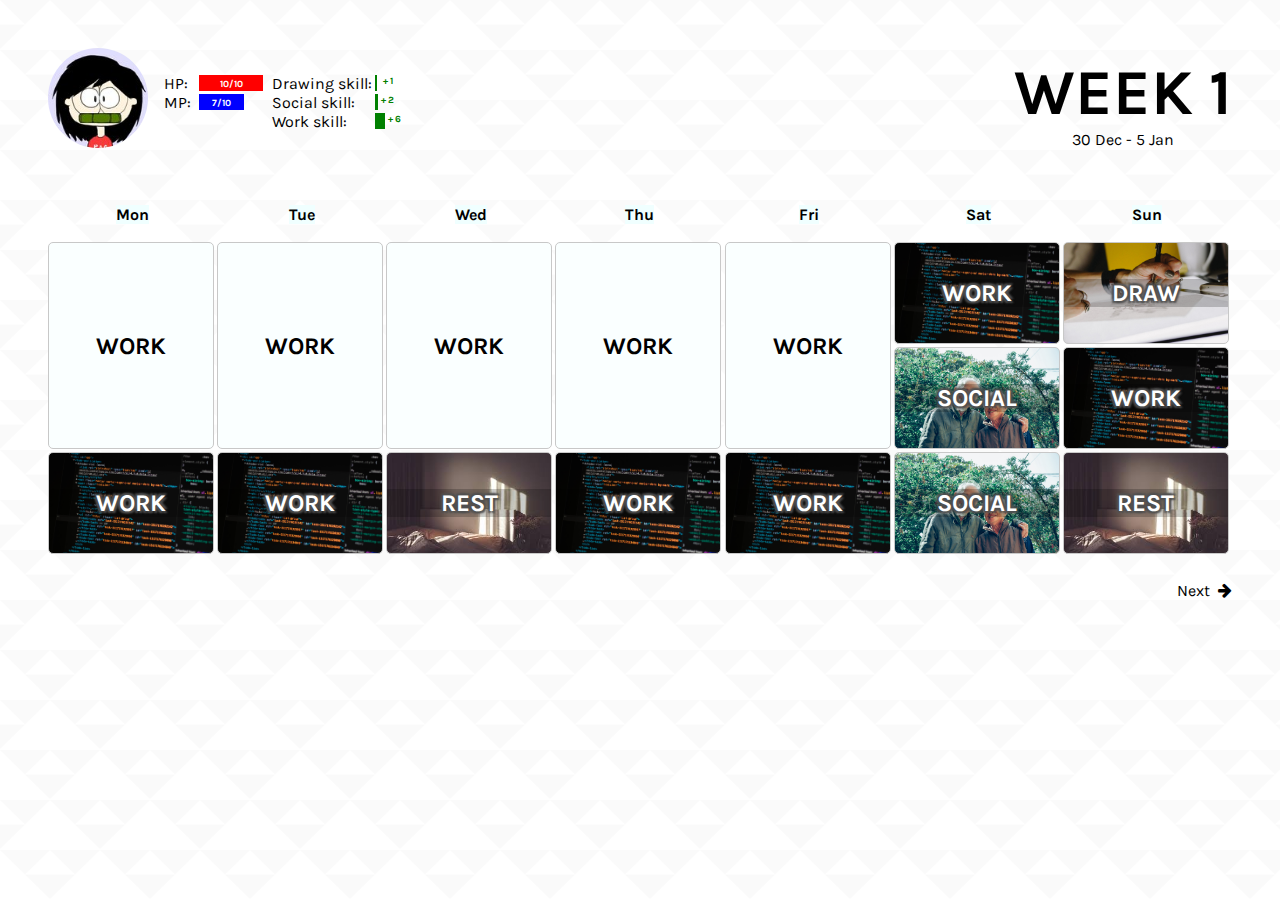
<file: index.html>
<!DOCTYPE html>
<html lang="en">
    <head>
        <meta charset="UTF-8" />
        <meta name="viewport" content="width=device-width, initial-scale=1.0" />
        <meta http-equiv="X-UA-Compatible" content="ie=edge" />
        <title>Habit Sim</title>
        <link href="https://fonts.googleapis.com/css?family=Karla&display=swap" rel="stylesheet" />
        <link rel="stylesheet" href="style.css" />
        <link
            rel="stylesheet"
            href="https://stackpath.bootstrapcdn.com/font-awesome/4.7.0/css/font-awesome.min.css"
        />
    </head>
    <body>
        <header>
            <div class="profile">
                <img class="profile_img" src="images/profile_pic.jpg" alt="Profile picture" />
                <div class="profile_stats_container">
                    <div class="profile_stats">
                        <span>HP: </span>
                        <div class="profile_bar_container">
                            <div class="profile--bar type--hp"><span>8/10</span></div>
                        </div>
                        
                        <span>MP: </span>
                        <div class="profile_bar_container">
                            <div class="profile--bar type--mp"><span>5/10</span></div>
                        </div>
                    </div>

                    <div class="profile_goals">
                        <span>Drawing skill:</span>
                        <div class="profile--bar type--1"><span></span></div>
                        <span>Social skill:</span>
                        <div class="profile--bar type--2"><span></span></div>
                        <span>Work skill:</span>
                        <div class="profile--bar type--3"><span></span></div>
                    </div>
                </div>
            </div>
            <div class="week-date">
                <h1 class="week">Week 1</h1>
                <span class="date"></span>
            </div>
        </header>
        <main class="activity">
            <div class="activity_day"><span class="activity--title">Mon</span></div>
            <div id="monday" class="activity_action"></div>
            <div class="activity_day"><span class="activity--title">Tue</span></div>
            <div id="tuesday" class="activity_action"></div>
            <div class="activity_day"><span class="activity--title">Wed</span></div>
            <div id="wednesday" class="activity_action"></div>
            <div class="activity_day"><span class="activity--title">Thu</span></div>
            <div id="thursday" class="activity_action"></div>
            <div class="activity_day"><span class="activity--title">Fri</span></div>
            <div id="friday" class="activity_action"></div>
            <div class="activity_day"><span class="activity--title">Sat</span></div>
            <div id="saturday" class="activity_action"></div>

            <div class="activity_day"><span class="activity--title">Sun</span></div>
            <div id="sunday" class="activity_action"></div>
        </main>

        <footer>
            <div class="footer-nav type--prev">
                <i class="fa fa-arrow-left"></i><span>Previous</span>
            </div>
            <div class="footer-nav type--next">
                <span>Next</span><i class="fa fa-arrow-right"></i>
            </div>
        </footer>

        <script src="script.js"></script>
    </body>
</html>
</file>
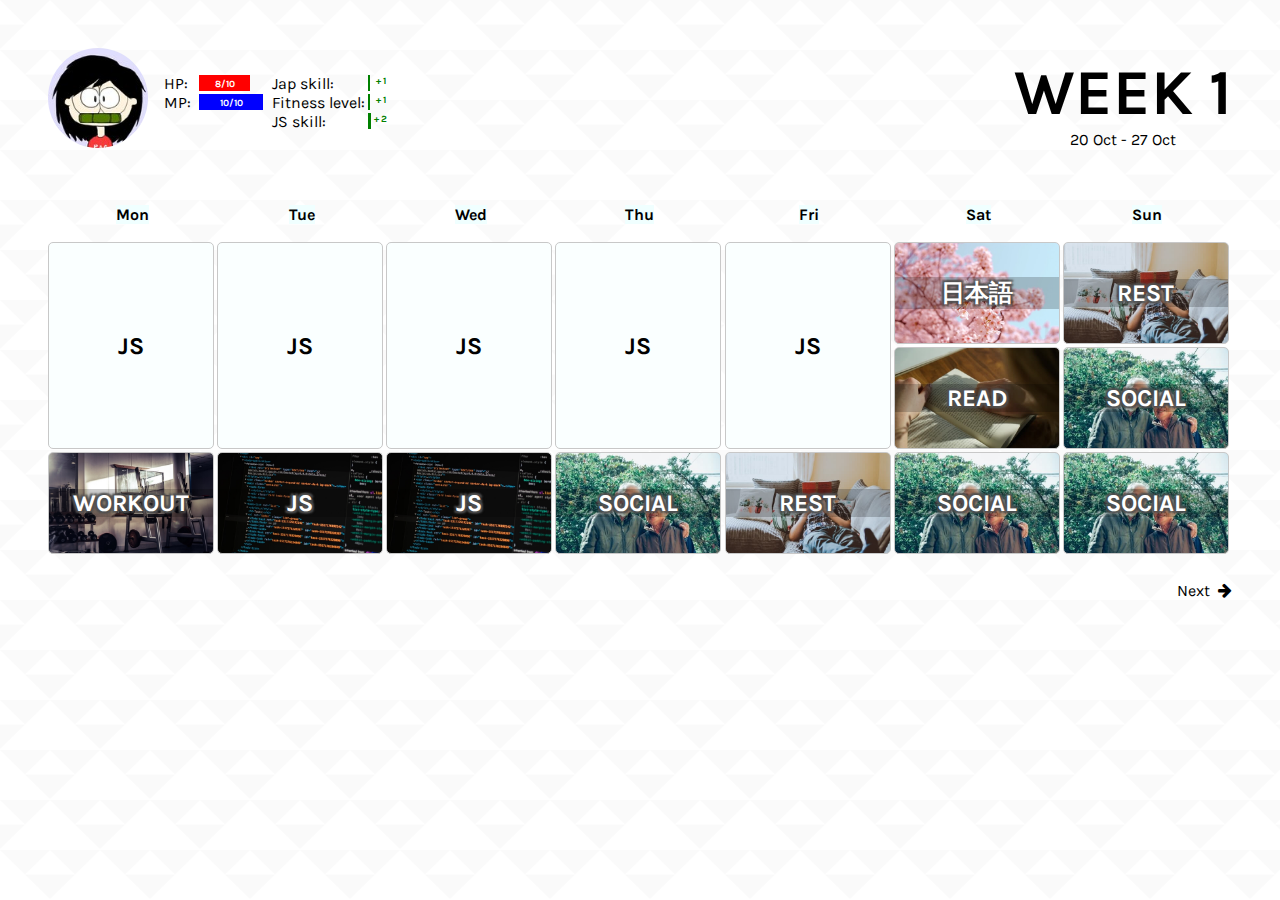
<file: 2019/index.html>
<!DOCTYPE html>
<html lang="en">
    <head>
        <meta charset="UTF-8" />
        <meta name="viewport" content="width=device-width, initial-scale=1.0" />
        <meta http-equiv="X-UA-Compatible" content="ie=edge" />
        <title>Habit Sim</title>
        <link href="https://fonts.googleapis.com/css?family=Karla&display=swap" rel="stylesheet" />
        <link rel="stylesheet" href="../style.css" />
        <link
            rel="stylesheet"
            href="https://stackpath.bootstrapcdn.com/font-awesome/4.7.0/css/font-awesome.min.css"
        />
    </head>
    <body>
        <header>
            <div class="profile">
                <img class="profile_img" src="images/profile_pic.jpg" alt="Profile picture" />
                <div class="profile_stats_container">
                    <div class="profile_stats">
                        <span>HP: </span>
                        <div class="profile_bar_container">
                            <div class="profile--bar type--hp"><span>8/10</span></div>
                        </div>
                        
                        <span>MP: </span>
                        <div class="profile_bar_container">
                            <div class="profile--bar type--mp"><span>5/10</span></div>
                        </div>
                    </div>

                    <div class="profile_goals">
                        <span>Jap skill:</span>
                        <div class="profile--bar type--1"><span></span></div>
                        <span>Fitness level:</span>
                        <div class="profile--bar type--2"><span></span></div>
                        <span>JS skill:</span>
                        <div class="profile--bar type--3"><span></span></div>
                    </div>
                </div>
            </div>
            <div class="week-date">
                <h1 class="week">Week 1</h1>
                <span class="date"></span>
            </div>
        </header>
        <main class="activity">
            <div class="activity_day"><span class="activity--title">Mon</span></div>
            <div id="monday" class="activity_action"></div>
            <div class="activity_day"><span class="activity--title">Tue</span></div>
            <div id="tuesday" class="activity_action"></div>
            <div class="activity_day"><span class="activity--title">Wed</span></div>
            <div id="wednesday" class="activity_action"></div>
            <div class="activity_day"><span class="activity--title">Thu</span></div>
            <div id="thursday" class="activity_action"></div>
            <div class="activity_day"><span class="activity--title">Fri</span></div>
            <div id="friday" class="activity_action"></div>
            <div class="activity_day"><span class="activity--title">Sat</span></div>
            <div id="saturday" class="activity_action"></div>

            <div class="activity_day"><span class="activity--title">Sun</span></div>
            <div id="sunday" class="activity_action"></div>
        </main>

        <footer>
            <div class="footer-nav type--prev">
                <i class="fa fa-arrow-left"></i><span>Previous</span>
            </div>
            <div class="footer-nav type--next">
                <span>Next</span><i class="fa fa-arrow-right"></i>
            </div>
        </footer>

        <script src="script.js"></script>
    </body>
</html>
</file>
<file: style.css>
body {
    font-family: "Karla", sans-serif;
    margin: 0;
    padding: 0.75rem;
    background: url('images/bg.png');
}

header {
    margin-bottom: 0.75rem;
    position: relative;
}

main {
    margin-bottom: 1rem;
}

.profile {
    display: flex;
    flex-wrap: wrap;
    align-items: center;
    justify-content: center;
}

.weekDate {
    text-align: center;
}

.week {
    margin-top: 0;
    font-size: 1.5rem;
    margin-bottom: 0;
    display: block;
    width: 100%;
    text-align: center;
}

.date {
    display: block;
    text-align: center;
}

.profile_img {
    min-width: 50px;
    width: 70px;
    border-radius: 50%;
    display: inline-block;
    margin-right: 1rem;
    margin-bottom: 0.5rem;
}

.profile_stats {
    display: inline-grid;
    grid-template-columns: 0.5fr 1fr;
    grid-template-rows: 1fr 1fr 1fr;
    align-items: center;
    margin-right: 0.5rem;
}

.profile--bar {
    position: relative;
    display: inline-block;
    height: 0.75rem;
    width: 4rem;
    margin-left: 0.2rem;
}

.profile_stats .profile--bar {
    display: flex;
    align-items: center;
    justify-content: center;
}

.profile_stats .profile--bar span {
    display: block;
    color: white;
    font-size: 0.6rem;
    font-weight: bold;
    text-align: center;
}

.profile_goals .profile--bar span {
    /* display:  */
    color: green;
    font-size: 0.6rem;
    font-weight: bold;
    text-align: right;
    text-align: center;
    position: absolute;
    right: -1rem;
    top: 0;
    pointer-events: none;
}

.profile--bar.type--hp {
    background-color: red;
    width: 3.2rem;
}

.profile--bar.type--mp {
    background-color: blue;
    width: 2rem;
}

.profile_goals {
    display: inline-grid;
    grid-template-columns: 1fr 1fr;
    grid-template-rows: 1fr 1fr 1fr;
    align-items: center;
}

.profile_goals .profile--bar {
    background-color: green;
}

.profile_goals_list ul {
    list-style: none;
    padding: 0;
}

.profile_goals_jap,
.profile_goals_fitness,
.profile_goals_work {
    display: flex;
    align-items: center;
    justify-content: space-between;
}

.progress_detail {
    color: white;
    background-color: rgb(0, 0, 0, 70%);
    padding: 0.5rem;
    position: absolute;
    font-size: 0.75rem;
}

.activity {
    display: grid;
    grid-template-columns: 0.5fr 1fr 1fr 1fr;
    grid-template-rows: repeat(3, 1fr);
    align-items: center;
}

.activity--title {
    background-color: azure;
}

.activity_action {
    grid-column: 2/5;
    display: grid;
    grid-template-columns: 1fr 1fr 1fr;
    margin-bottom: 0.2rem;
}

.activity_action_item {
    position: relative;
    height: 60px;
    text-align: center;
    color: white;
    margin-right: 0.2rem;
    border: solid 1px rgb(200, 200, 200);
    border-radius: 5px;
    overflow: hidden;
    display: flex;
    flex-direction: column;
    justify-content: center;

    background-size: cover;
    background-repeat: no-repeat;
}


.activity_action_item.type--constant {
    grid-column: 1/3;
    border: solid 1px rgb(200, 200, 200);
    display: flex;
    background-color: rgb(250, 255, 255);
}

.activity_action_item.type--constant .activity_action_item--title {
    margin: auto;
    background: none;
    color: black;
    text-shadow: none;
    font-weight: bold;
}

.activity_action_item--title {
    font-size: 1.2rem;
    text-shadow: -2px -2px 2px rgb(80, 80, 80), 2px -2px 2px rgb(80, 80, 80), -2px 2px 2px rgb(80, 80, 80), 2px 2px 2px rgb(80, 80, 80);
    font-weight: bold;
    text-transform: uppercase;
    background-color: rgb(0, 0, 0, 20%);
}

.activity_action_item--desc {
    font-size: 0.75rem;
    /* text-shadow: -2px -2px 2px rgb(80, 80, 80), 2px -2px 2px rgb(80, 80, 80), -2px 2px 2px rgb(80, 80, 80), 2px 2px 2px rgb(80, 80, 80); */
    background-color: rgb(0, 0, 0, 20%);
}

.activity_action--desc {
    background-color: rgba(0, 0, 0, 90%);
    padding: 0.5rem;
    color: white;
    position: absolute;
    width: 100%;
    height: 100%;
    font-size: 0.75rem;
    box-sizing: border-box;

    display: flex;
    align-items: center;
    justify-content: center;
}

footer {
    display: flex;
    justify-content: space-between;
}

.footer-nav {
    cursor: pointer;
}

.footer-nav.type--prev i {
    margin-right: 0.5rem;
}

.footer-nav.type--next span {
    margin-right: 0.5rem;
}

@media (min-width: 768px) {
    body {
        padding: 3rem;
    }

    header {
        display: flex;
        align-items: center;
        justify-content: space-between;
        margin-bottom: 2rem;
    }

    main {
        margin-bottom: 1rem;
    }

    .profile {
        display: inline-flex;
        flex-direction: row;
        margin-bottom: 0;
        padding-top: 0;
    }

    .profile_img {
        width: 100px;
    }

    .week {
        display: inline-block;
        font-size: 4rem;
        font-weight: bold;
        text-transform: uppercase;
        position: initial;
        width: auto;
    }

    .profile--bar {
        height: 1rem;
        width: 7rem;
        margin-left: 0.2rem;
    }

    .progress_detail {
        padding: 1rem 2rem;
        font-size: 1rem;
    }

    .activity {
        display: grid;
        grid-template-columns: repeat(7, 1fr);
        grid-template-rows: 0.5fr 1fr 1fr 1fr;
        /* grid-auto-flow: column; */
        align-items: center;
    }

    .activity_day {
        text-align: center;
        font-weight: bold;
        /* text-decoration: underline; */
    }

    .activity_action {
        grid-column: auto;
        grid-row: 2/5;
        display: grid;
        grid-template-columns: 1fr;
        grid-template-rows: 1fr 1fr 1fr;
        margin-bottom: 0.5rem;
    }

    .activity_action_item {
        height: 100px;
        margin-bottom: 0.2rem;
    }

    .activity_action_item.type--constant {
        grid-column: auto;
        grid-row: 1/3;
        height: auto;
    }

    .activity_action_item--title {
        font-size: 1.5rem;
    }

    .activity_action--desc {
        font-size: 1rem;
    }
}
</file>
